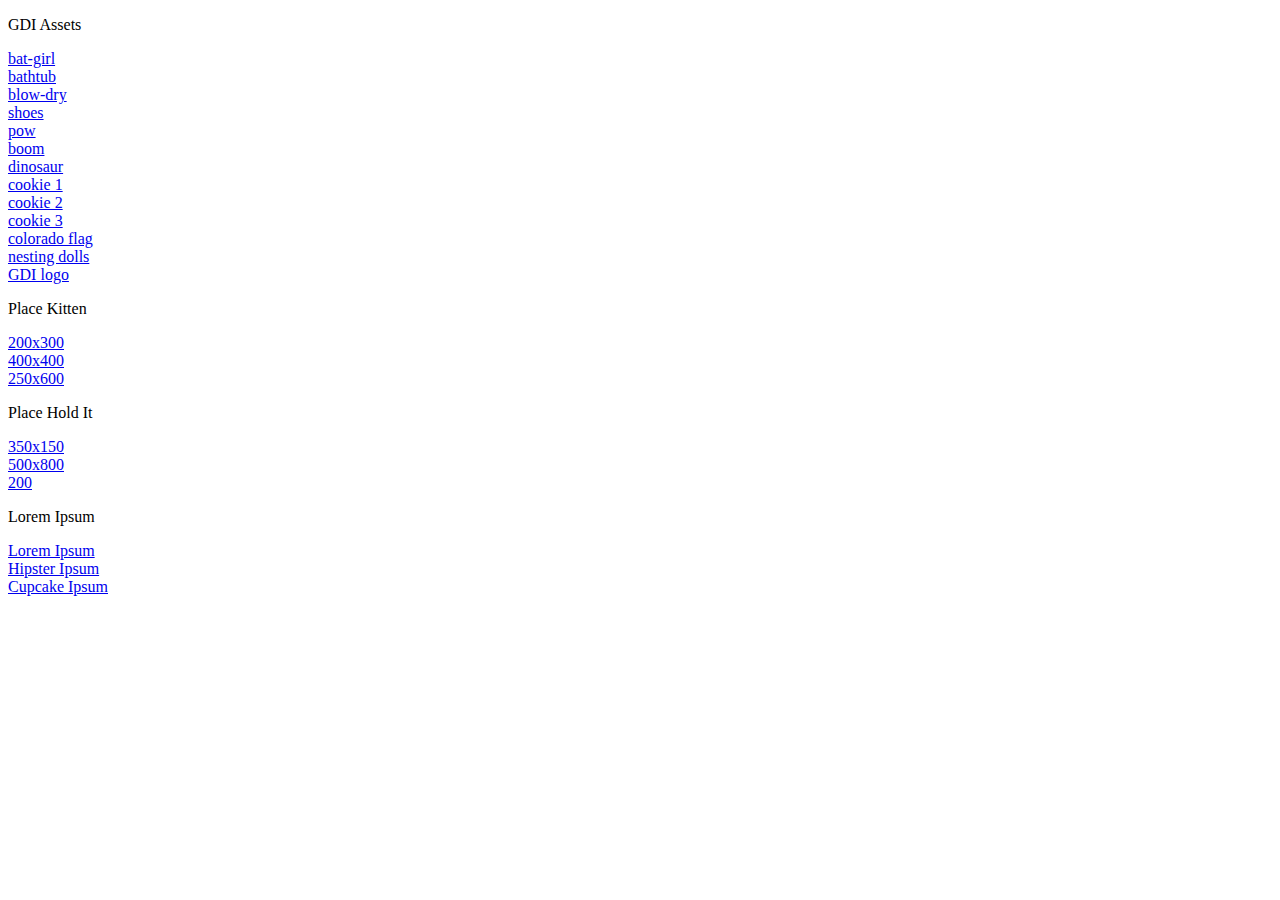
<file: image-links.html>
<!doctype html>
<html lang="en">
  <head>
    <title>Image Links</title>
    <link rel="stylesheet" href="image-links.css">
  </head>

  <body>
    <p>GDI Assets</p>
      <a href="http://gdidenver.github.io/gdi-denver-intro-html-css/images/fpo/bat-girl.jpg" target="blank">bat-girl</a>
      <a href="http://gdidenver.github.io/gdi-denver-intro-html-css/images/fpo/bath.jpg" target="blank">bathtub</a>
      <a href="http://gdidenver.github.io/gdi-denver-intro-html-css/images/fpo/blow-dry.jpg" target="blank">blow-dry</a>
      <a href="http://gdidenver.github.io/gdi-denver-intro-html-css/images/fpo/shoes.jpg" target="blank">shoes</a>
      <a href="http://gdidenver.github.io/gdi-denver-intro-html-css/images/fpo/pow.png" target="blank">pow</a>
      <a href="http://gdidenver.github.io/gdi-denver-intro-html-css/images/fpo/boom.png" target="blank">boom</a>
      <a href="http://gdidenver.github.io/gdi-denver-intro-html-css/images/dinosaur.jpeg" target="blank">dinosaur</a>
      <a href="http://gdidenver.github.io/gdi-denver-intro-html-css/images/cookie1.png" target="blank">cookie 1</a>
      <a href="http://gdidenver.github.io/gdi-denver-intro-html-css/images/cookie2.png" target="blank">cookie 2</a>
      <a href="http://gdidenver.github.io/gdi-denver-intro-html-css/images/cookie3.png" target="blank">cookie 3</a>
      <a href="http://gdidenver.github.io/gdi-denver-intro-html-css/images/colorado-flag.jpg" target="blank">colorado flag</a>
      <a href="http://gdidenver.github.io/gdi-denver-intro-html-css/images/owls.jpg" target="blank">nesting dolls</a>
      <a href="http://gdidenver.github.io/gdi-denver-intro-html-css/images/gdi_logo_badge.png" target="blank">GDI logo</a>

    <p>Place Kitten</p>
      <a href="http://placekitten.com/g/200/300" target="blank">200x300</a>
      <a href="http://placekitten.com/g/400/400" target="blank">400x400</a>
      <a href="http://placekitten.com/g/250/600" target="blank">250x600</a>

    <p>Place Hold It</p>
      <a href="http://placehold.it/350x150" target="blank">350x150</a>
      <a href="http://placehold.it/500/800" target="blank">500x800</a>
      <a href="http://placehold.it/200" target="blank">200</a>

    <p>Lorem Ipsum</p>
      <a href="http://www.ipsum-generator.com/" target="blank">Lorem Ipsum</a>
      <a href="http://hipsum.co/" target="blank">Hipster Ipsum</a>
      <a href="http://www.cupcakeipsum.com/#" target="blank">Cupcake Ipsum</a>



  </body>
</html>
</file>
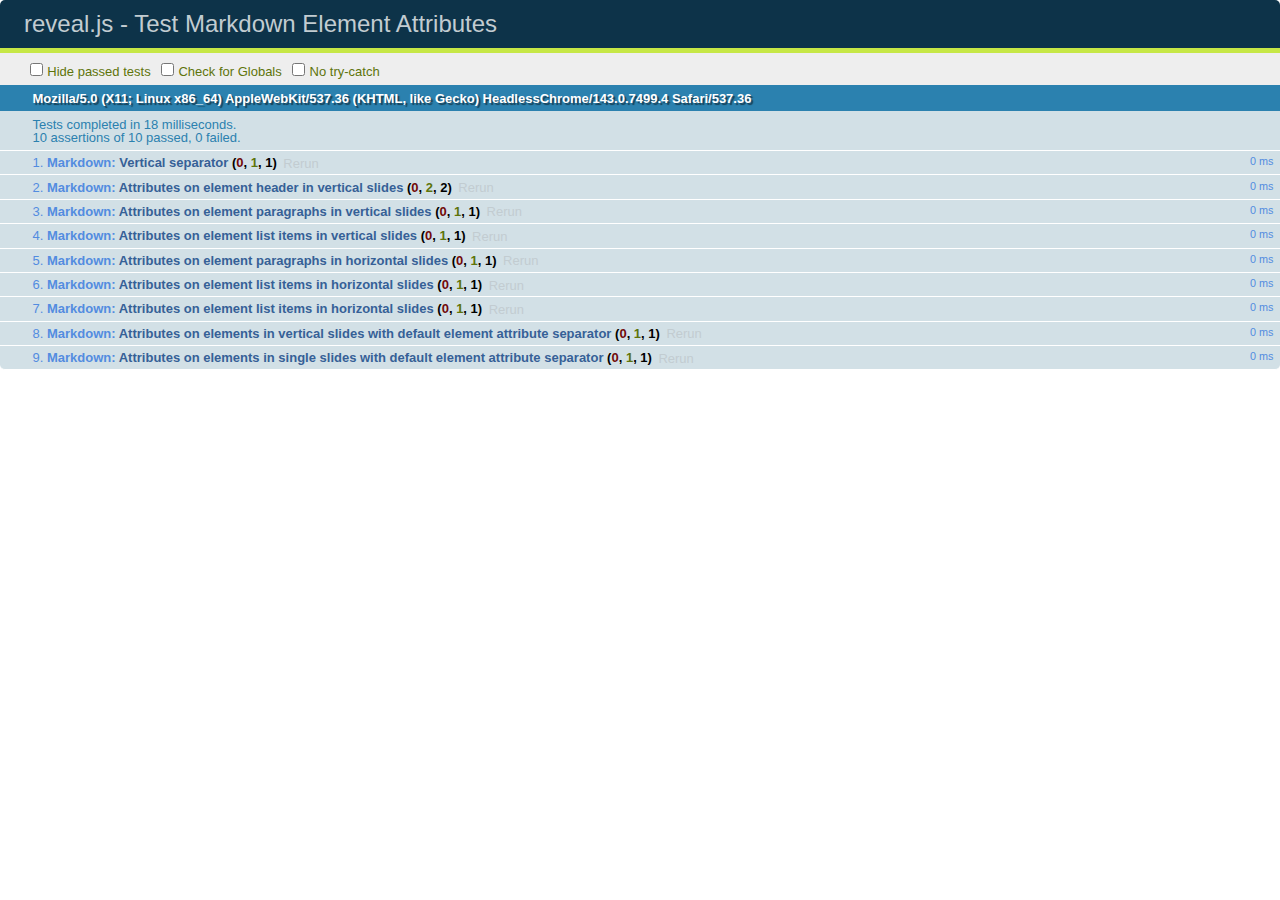
<file: reveal/test/test-markdown-element-attributes.html>
<!doctype html>
<html lang="en">

	<head>
		<meta charset="utf-8">

		<title>reveal.js - Test Markdown Element Attributes</title>

		<link rel="stylesheet" href="../css/reveal.min.css">
		<link rel="stylesheet" href="qunit-1.12.0.css">
	</head>

	<body style="overflow: auto;">

		<div id="qunit"></div>
		<div id="qunit-fixture"></div>

		<div class="reveal" style="display: none;">

			<div class="slides">

				<!-- <section data-markdown="example.md" data-separator="^\n\n\n" data-vertical="^\n\n"></section> -->

				<!-- Slides are separated by newline + three dashes + newline, vertical slides identical but two dashes -->
				<section data-markdown data-separator="^\n---\n$" data-vertical="^\n--\n$" data-element-attributes="{_\s*?([^}]+?)}">>
					<script type="text/template">
						## Slide 1.1
						<!-- {_class="fragment fade-out" data-fragment-index="1"} -->

						--

						## Slide 1.2
						<!-- {_class="fragment shrink"} -->

						Paragraph 1
						<!-- {_class="fragment grow"} -->

						Paragraph 2
						<!-- {_class="fragment grow"} -->

						- list item 1 <!-- {_class="fragment roll-in"} -->
						- list item 2 <!-- {_class="fragment roll-in"} -->
						- list item 3 <!-- {_class="fragment roll-in"} -->


						---

						## Slide 2


						Paragraph 1.2  
						multi-line <!-- {_class="fragment highlight-red"} -->

						Paragraph 2.2 <!-- {_class="fragment highlight-red"} -->

						Paragraph 2.3 <!-- {_class="fragment highlight-red"} -->

						Paragraph 2.4 <!-- {_class="fragment highlight-red"} -->

						- list item 1 <!-- {_class="fragment highlight-green"} -->
						- list item 2<!-- {_class="fragment highlight-green"} -->
						- list item 3<!-- {_class="fragment highlight-green"} -->
						- list item 4
						<!-- {_class="fragment highlight-green"} -->
						- list item 5<!-- {_class="fragment highlight-green"} -->

						Test

						![Example Picture](examples/assets/image2.png)
						<!-- {_class="reveal stretch"} -->

					</script>
				</section>



				<section 	data-markdown data-separator="^\n\n\n"
									data-vertical="^\n\n"
									data-notes="^Note:"
									data-charset="utf-8">
					<script type="text/template">
						# Test attributes in Markdown with default separator
						## Slide 1 Def <!-- .element: class="fragment highlight-red" data-fragment-index="1" -->


						## Slide 2 Def
						<!-- .element: class="fragment highlight-red" -->

					</script>
				</section>

				<section data-markdown>
				  <script type="text/template">
					## Hello world
					A paragraph
					<!-- .element: class="fragment highlight-blue" -->
				  </script>
				</section>

				<section data-markdown>
				  <script type="text/template">
					## Hello world

					Multiple  
					Line
					<!-- .element: class="fragment highlight-blue" -->
				  </script>
				</section>

				<section data-markdown>
				  <script type="text/template">
					## Hello world

					Test<!-- .element: class="fragment highlight-blue" -->

					More Test
				  </script>
				</section>


			</div>

		</div>

		<script src="../lib/js/head.min.js"></script>
		<script src="../js/reveal.min.js"></script>
		<script src="../plugin/markdown/marked.js"></script>
		<script src="../plugin/markdown/markdown.js"></script>
		<script src="qunit-1.12.0.js"></script>

		<script src="test-markdown-element-attributes.js"></script>

	</body>
</html>
</file>
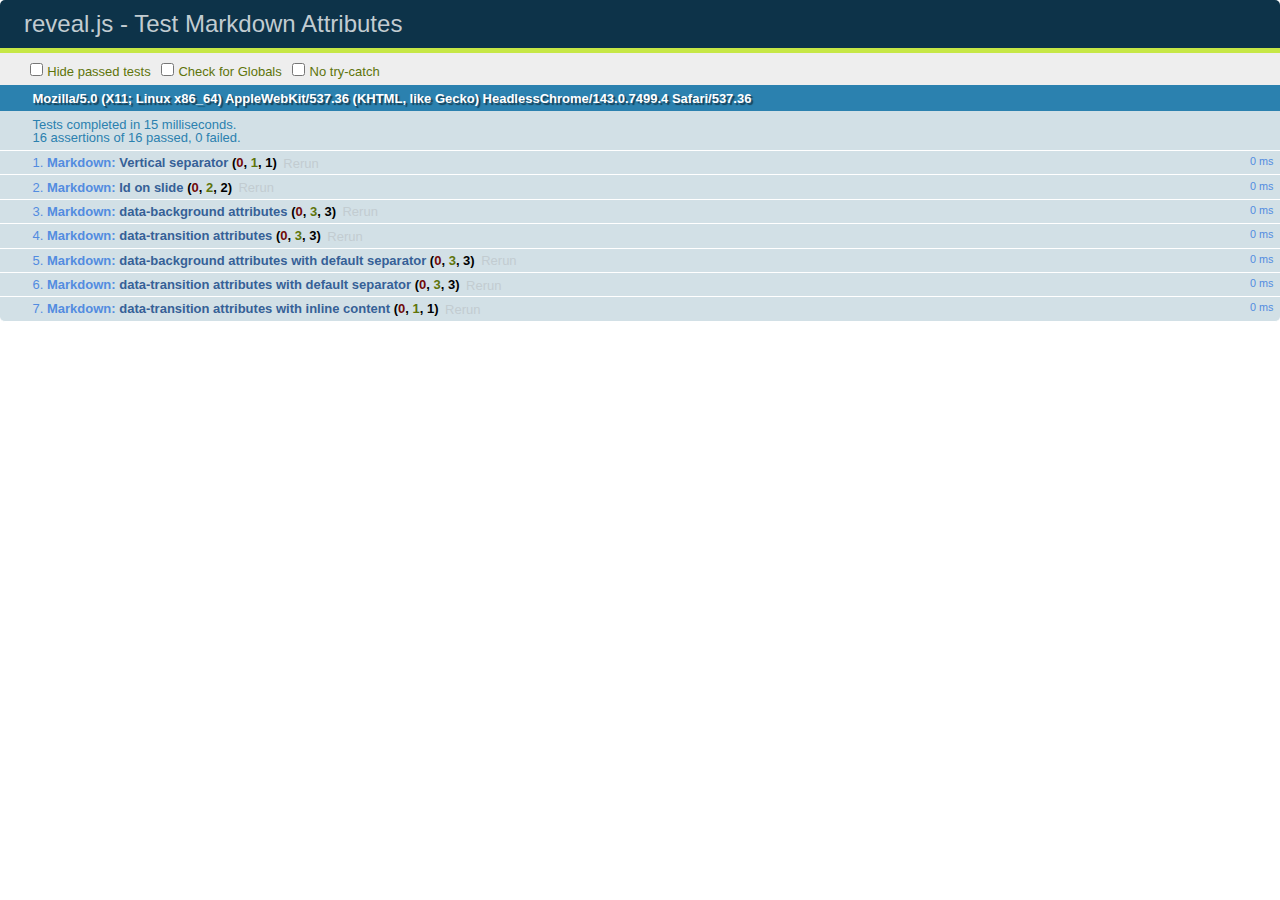
<file: reveal/test/test-markdown-slide-attributes.html>
<!doctype html>
<html lang="en">

	<head>
		<meta charset="utf-8">

		<title>reveal.js - Test Markdown Attributes</title>

		<link rel="stylesheet" href="../css/reveal.min.css">
		<link rel="stylesheet" href="qunit-1.12.0.css">
	</head>

	<body style="overflow: auto;">

		<div id="qunit"></div>
		<div id="qunit-fixture"></div>

		<div class="reveal" style="display: none;">

			<div class="slides">

				<!-- <section data-markdown="example.md" data-separator="^\n\n\n" data-vertical="^\n\n"></section> -->

				<!-- Slides are separated by three lines, vertical slides by two lines, attributes are one any line starting with (spaces and) two dashes -->
				<section 	data-markdown data-separator="^\n\n\n"
									data-vertical="^\n\n"
									data-notes="^Note:"
									data-attributes="--\s(.*?)$"
									data-charset="utf-8">
					<script type="text/template">
						# Test attributes in Markdown
						## Slide 1



						## Slide 2
						<!-- -- id="slide2" data-transition="zoom" data-background="#A0C66B" -->


						## Slide 2.1
						<!-- -- data-background="#ff0000" data-transition="fade" -->


						## Slide 2.2
						[Link to Slide2](#/slide2)



						## Slide 3
						<!-- -- data-transition="zoom" data-background="#C6916B" -->



						## Slide 4
					</script>
				</section>

				<section 	data-markdown data-separator="^\n\n\n"
									data-vertical="^\n\n"
									data-notes="^Note:"
									data-charset="utf-8">
					<script type="text/template">
						# Test attributes in Markdown with default separator
						## Slide 1 Def



						## Slide 2 Def
						<!-- .slide: id="slide2def" data-transition="concave" data-background="#A7C66B" -->


						## Slide 2.1 Def
						<!-- .slide: data-background="#f70000" data-transition="page" -->


						## Slide 2.2 Def
						[Link to Slide2](#/slide2def)



						## Slide 3 Def
						<!-- .slide: data-transition="concave" data-background="#C7916B" -->



						## Slide 4
					</script>
				</section>

				<section data-markdown>
					<script type="text/template">
						<!-- .slide: data-background="#ff0000" -->
						## Hello world
					</script>
				</section>

				<section data-markdown>
					<script type="text/template">
						## Hello world
						<!-- .slide: data-background="#ff0000" -->
					</script>
				</section>

				<section data-markdown>
					<script type="text/template">
						## Hello world

						Test
						<!-- .slide: data-background="#ff0000" -->

						More Test
					</script>
				</section>

			</div>

		</div>

		<script src="../lib/js/head.min.js"></script>
		<script src="../js/reveal.min.js"></script>
		<script src="../plugin/markdown/marked.js"></script>
		<script src="../plugin/markdown/markdown.js"></script>
		<script src="qunit-1.12.0.js"></script>

		<script src="test-markdown-slide-attributes.js"></script>

	</body>
</html>
</file>
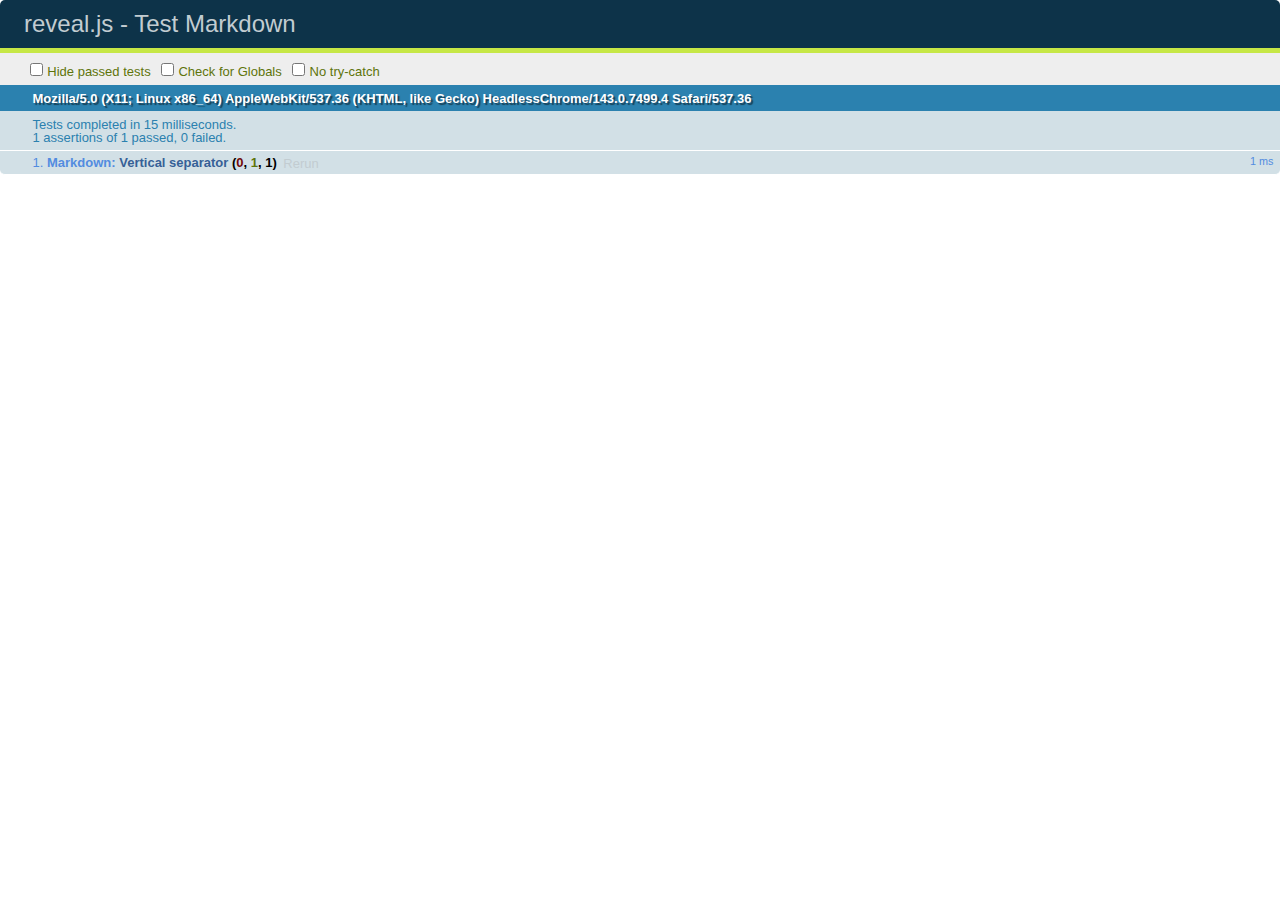
<file: reveal/test/test-markdown.html>
<!doctype html>
<html lang="en">

	<head>
		<meta charset="utf-8">

		<title>reveal.js - Test Markdown</title>

		<link rel="stylesheet" href="../css/reveal.min.css">
		<link rel="stylesheet" href="qunit-1.12.0.css">
	</head>

	<body style="overflow: auto;">

		<div id="qunit"></div>
  		<div id="qunit-fixture"></div>

		<div class="reveal" style="display: none;">

			<div class="slides">

				<!-- <section data-markdown="example.md" data-separator="^\n\n\n" data-vertical="^\n\n"></section> -->

				<!-- Slides are separated by newline + three dashes + newline, vertical slides identical but two dashes -->
				<section data-markdown data-separator="^\n---\n$" data-vertical="^\n--\n$">
					<script type="text/template">
						## Slide 1.1

						--

						## Slide 1.2

						---

						## Slide 2
					</script>
				</section>

			</div>

		</div>

		<script src="../lib/js/head.min.js"></script>
		<script src="../js/reveal.min.js"></script>
		<script src="../plugin/markdown/marked.js"></script>
		<script src="../plugin/markdown/markdown.js"></script>
		<script src="qunit-1.12.0.js"></script>

		<script src="test-markdown.js"></script>

	</body>
</html>
</file>
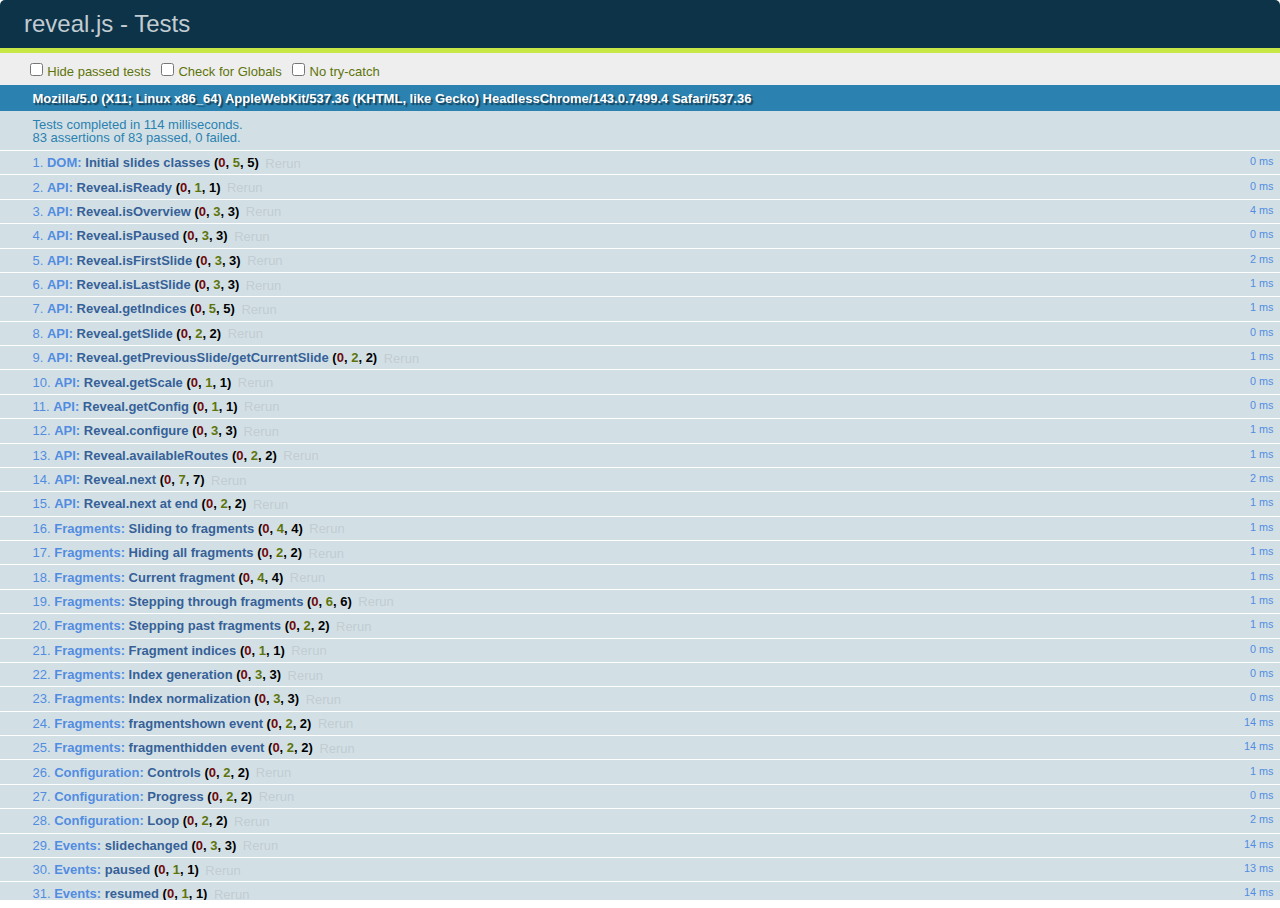
<file: reveal/test/test.html>
<!doctype html>
<html lang="en">

	<head>
		<meta charset="utf-8">

		<title>reveal.js - Tests</title>

		<link rel="stylesheet" href="../css/reveal.min.css">
		<link rel="stylesheet" href="qunit-1.12.0.css">
	</head>

	<body style="overflow: auto;">

		<div id="qunit"></div>
  		<div id="qunit-fixture"></div>

		<div class="reveal" style="display: none;">

			<div class="slides">

				<section>
					<h1>1</h1>
				</section>

				<section>
					<section>
						<h1>2.1</h1>
					</section>
					<section>
						<h1>2.2</h1>
					</section>
					<section>
						<h1>2.3</h1>
					</section>
				</section>

				<section id="fragment-slides">
					<section>
						<h1>3.1</h1>
						<ul>
							<li class="fragment">4.1</li>
							<li class="fragment">4.2</li>
							<li class="fragment">4.3</li>
						</ul>
					</section>

					<section>
						<h1>3.2</h1>
						<ul>
							<li class="fragment" data-fragment-index="0">4.1</li>
							<li class="fragment" data-fragment-index="0">4.2</li>
						</ul>
					</section>

					<section>
						<h1>3.3</h1>
						<ul>
							<li class="fragment" data-fragment-index="1">3.3.1</li>
							<li class="fragment" data-fragment-index="4">3.3.2</li>
							<li class="fragment" data-fragment-index="4">3.3.3</li>
						</ul>
					</section>
				</section>

				<section>
					<h1>4</h1>
				</section>

			</div>

		</div>

		<script src="../lib/js/head.min.js"></script>
		<script src="../js/reveal.min.js"></script>
		<script src="qunit-1.12.0.js"></script>

		<script src="test.js"></script>

	</body>
</html>
</file>
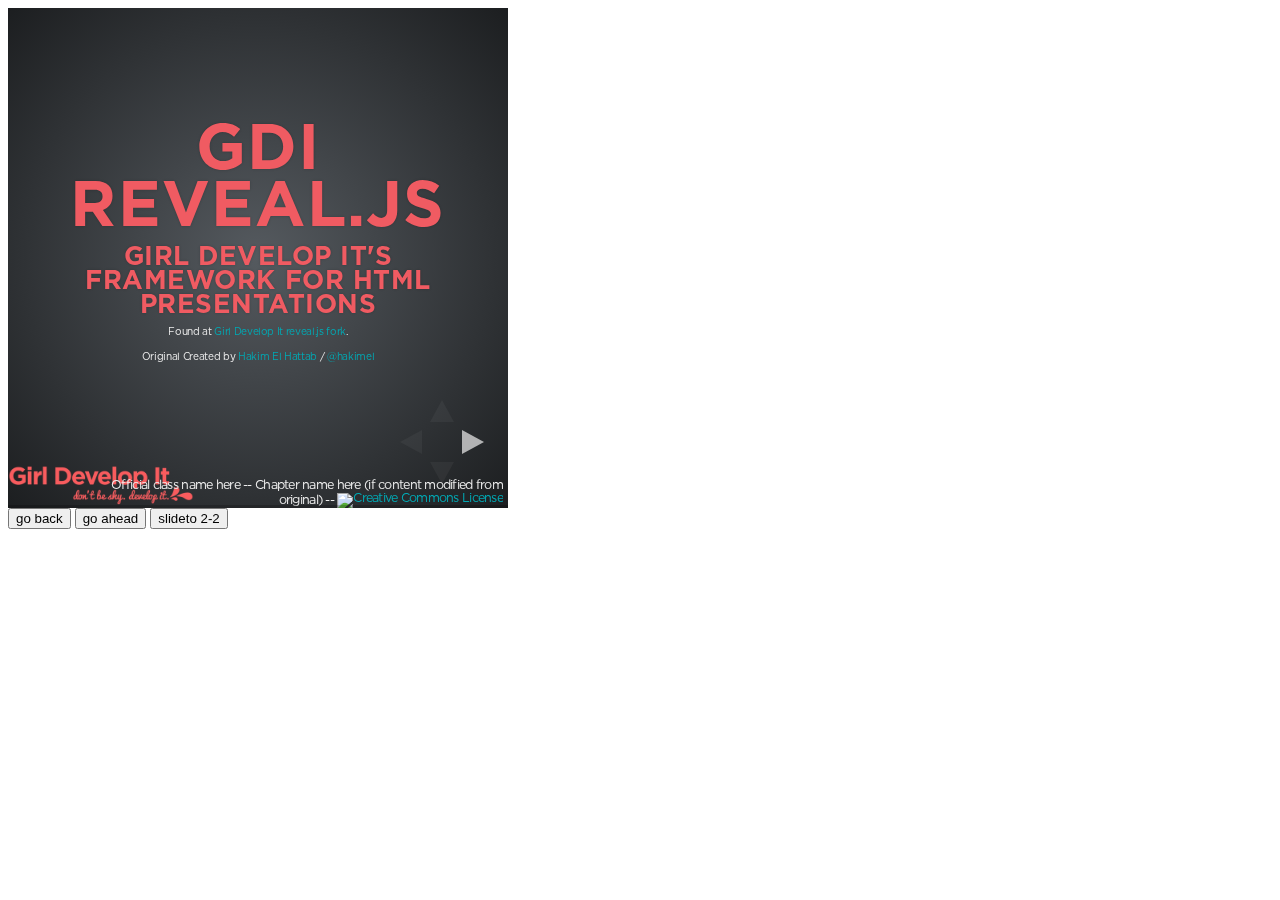
<file: reveal/plugin/postmessage/example.html>
<html>
	<body>

		<iframe id="reveal" src="../../index.html" style="border: 0;" width="500" height="500"></iframe>

		<div>
			<input id="back" type="button" value="go back"/>
			<input id="ahead" type="button" value="go ahead"/>
			<input id="slideto" type="button" value="slideto 2-2"/>
		</div>

		<script>

			(function (){

				var back = document.getElementById( 'back' ),
						ahead = document.getElementById( 'ahead' ),
						slideto = document.getElementById( 'slideto' ),
						reveal =  window.frames[0];

					back.addEventListener( 'click', function () {
						
					reveal.postMessage( JSON.stringify({method: 'prev', args: []}), '*' );
				}, false );

				ahead.addEventListener( 'click', function (){
					reveal.postMessage( JSON.stringify({method: 'next', args: []}), '*' );
				}, false );

				slideto.addEventListener( 'click', function (){
					reveal.postMessage( JSON.stringify({method: 'slide', args: [2,2]}), '*' );
				}, false );

			}());

		</script>

	</body>
</html>
</file>
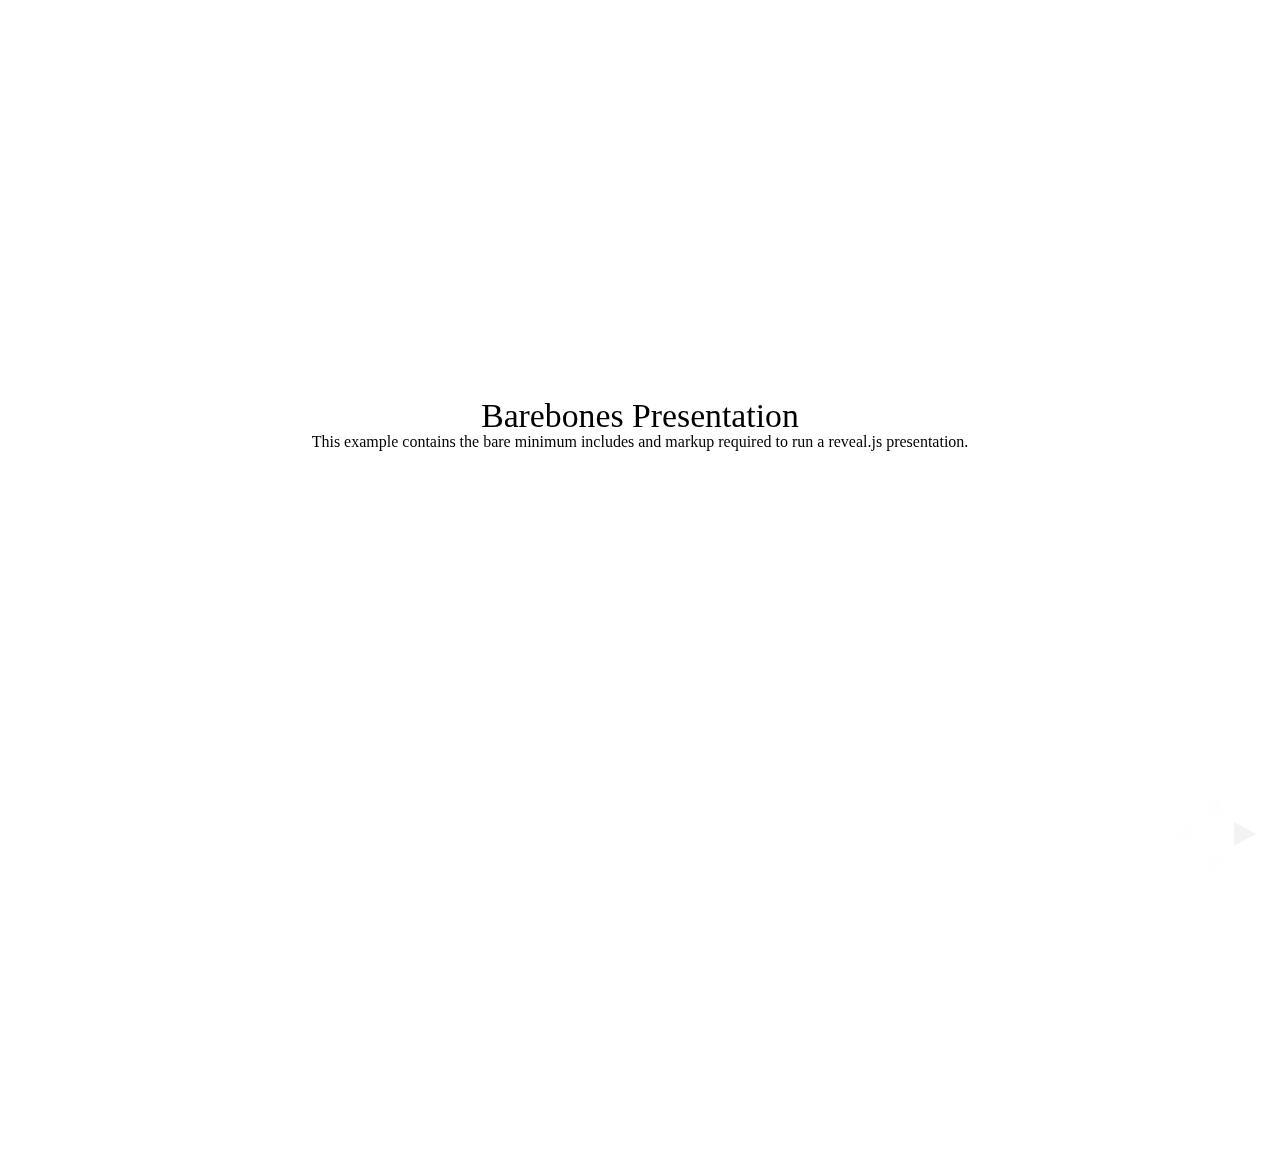
<file: reveal/test/examples/barebones.html>
<!doctype html>
<html lang="en">

	<head>
		<meta charset="utf-8">

		<title>reveal.js - Barebones</title>

		<link rel="stylesheet" href="../../css/reveal.min.css">
	</head>

	<body>

		<div class="reveal">

			<div class="slides">

				<section>
					<h2>Barebones Presentation</h2>
					<p>This example contains the bare minimum includes and markup required to run a reveal.js presentation.</p>
				</section>

				<section>
					<h2>No Theme</h2>
					<p>There's no theme included, so it will fall back on browser defaults.</p>
				</section>

			</div>

		</div>

		<script src="../../js/reveal.min.js"></script>

		<script>

			Reveal.initialize();

		</script>

	</body>
</html>
</file>
<file: image-links.css>
a {
  display: block;
}
</file>
<file: reveal/test/qunit-1.12.0.css>
/**
 * QUnit v1.12.0 - A JavaScript Unit Testing Framework
 *
 * http://qunitjs.com
 *
 * Copyright 2012 jQuery Foundation and other contributors
 * Released under the MIT license.
 * http://jquery.org/license
 */

/** Font Family and Sizes */

#qunit-tests, #qunit-header, #qunit-banner, #qunit-testrunner-toolbar, #qunit-userAgent, #qunit-testresult {
	font-family: "Helvetica Neue Light", "HelveticaNeue-Light", "Helvetica Neue", Calibri, Helvetica, Arial, sans-serif;
}

#qunit-testrunner-toolbar, #qunit-userAgent, #qunit-testresult, #qunit-tests li { font-size: small; }
#qunit-tests { font-size: smaller; }


/** Resets */

#qunit-tests, #qunit-header, #qunit-banner, #qunit-userAgent, #qunit-testresult, #qunit-modulefilter {
	margin: 0;
	padding: 0;
}


/** Header */

#qunit-header {
	padding: 0.5em 0 0.5em 1em;

	color: #8699a4;
	background-color: #0d3349;

	font-size: 1.5em;
	line-height: 1em;
	font-weight: normal;

	border-radius: 5px 5px 0 0;
	-moz-border-radius: 5px 5px 0 0;
	-webkit-border-top-right-radius: 5px;
	-webkit-border-top-left-radius: 5px;
}

#qunit-header a {
	text-decoration: none;
	color: #c2ccd1;
}

#qunit-header a:hover,
#qunit-header a:focus {
	color: #fff;
}

#qunit-testrunner-toolbar label {
	display: inline-block;
	padding: 0 .5em 0 .1em;
}

#qunit-banner {
	height: 5px;
}

#qunit-testrunner-toolbar {
	padding: 0.5em 0 0.5em 2em;
	color: #5E740B;
	background-color: #eee;
	overflow: hidden;
}

#qunit-userAgent {
	padding: 0.5em 0 0.5em 2.5em;
	background-color: #2b81af;
	color: #fff;
	text-shadow: rgba(0, 0, 0, 0.5) 2px 2px 1px;
}

#qunit-modulefilter-container {
	float: right;
}

/** Tests: Pass/Fail */

#qunit-tests {
	list-style-position: inside;
}

#qunit-tests li {
	padding: 0.4em 0.5em 0.4em 2.5em;
	border-bottom: 1px solid #fff;
	list-style-position: inside;
}

#qunit-tests.hidepass li.pass, #qunit-tests.hidepass li.running  {
	display: none;
}

#qunit-tests li strong {
	cursor: pointer;
}

#qunit-tests li a {
	padding: 0.5em;
	color: #c2ccd1;
	text-decoration: none;
}
#qunit-tests li a:hover,
#qunit-tests li a:focus {
	color: #000;
}

#qunit-tests li .runtime {
	float: right;
	font-size: smaller;
}

.qunit-assert-list {
	margin-top: 0.5em;
	padding: 0.5em;

	background-color: #fff;

	border-radius: 5px;
	-moz-border-radius: 5px;
	-webkit-border-radius: 5px;
}

.qunit-collapsed {
	display: none;
}

#qunit-tests table {
	border-collapse: collapse;
	margin-top: .2em;
}

#qunit-tests th {
	text-align: right;
	vertical-align: top;
	padding: 0 .5em 0 0;
}

#qunit-tests td {
	vertical-align: top;
}

#qunit-tests pre {
	margin: 0;
	white-space: pre-wrap;
	word-wrap: break-word;
}

#qunit-tests del {
	background-color: #e0f2be;
	color: #374e0c;
	text-decoration: none;
}

#qunit-tests ins {
	background-color: #ffcaca;
	color: #500;
	text-decoration: none;
}

/*** Test Counts */

#qunit-tests b.counts                       { color: black; }
#qunit-tests b.passed                       { color: #5E740B; }
#qunit-tests b.failed                       { color: #710909; }

#qunit-tests li li {
	padding: 5px;
	background-color: #fff;
	border-bottom: none;
	list-style-position: inside;
}

/*** Passing Styles */

#qunit-tests li li.pass {
	color: #3c510c;
	background-color: #fff;
	border-left: 10px solid #C6E746;
}

#qunit-tests .pass                          { color: #528CE0; background-color: #D2E0E6; }
#qunit-tests .pass .test-name               { color: #366097; }

#qunit-tests .pass .test-actual,
#qunit-tests .pass .test-expected           { color: #999999; }

#qunit-banner.qunit-pass                    { background-color: #C6E746; }

/*** Failing Styles */

#qunit-tests li li.fail {
	color: #710909;
	background-color: #fff;
	border-left: 10px solid #EE5757;
	white-space: pre;
}

#qunit-tests > li:last-child {
	border-radius: 0 0 5px 5px;
	-moz-border-radius: 0 0 5px 5px;
	-webkit-border-bottom-right-radius: 5px;
	-webkit-border-bottom-left-radius: 5px;
}

#qunit-tests .fail                          { color: #000000; background-color: #EE5757; }
#qunit-tests .fail .test-name,
#qunit-tests .fail .module-name             { color: #000000; }

#qunit-tests .fail .test-actual             { color: #EE5757; }
#qunit-tests .fail .test-expected           { color: green;   }

#qunit-banner.qunit-fail                    { background-color: #EE5757; }


/** Result */

#qunit-testresult {
	padding: 0.5em 0.5em 0.5em 2.5em;

	color: #2b81af;
	background-color: #D2E0E6;

	border-bottom: 1px solid white;
}
#qunit-testresult .module-name {
	font-weight: bold;
}

/** Fixture */

#qunit-fixture {
	position: absolute;
	top: -10000px;
	left: -10000px;
	width: 1000px;
	height: 1000px;
}
</file>
